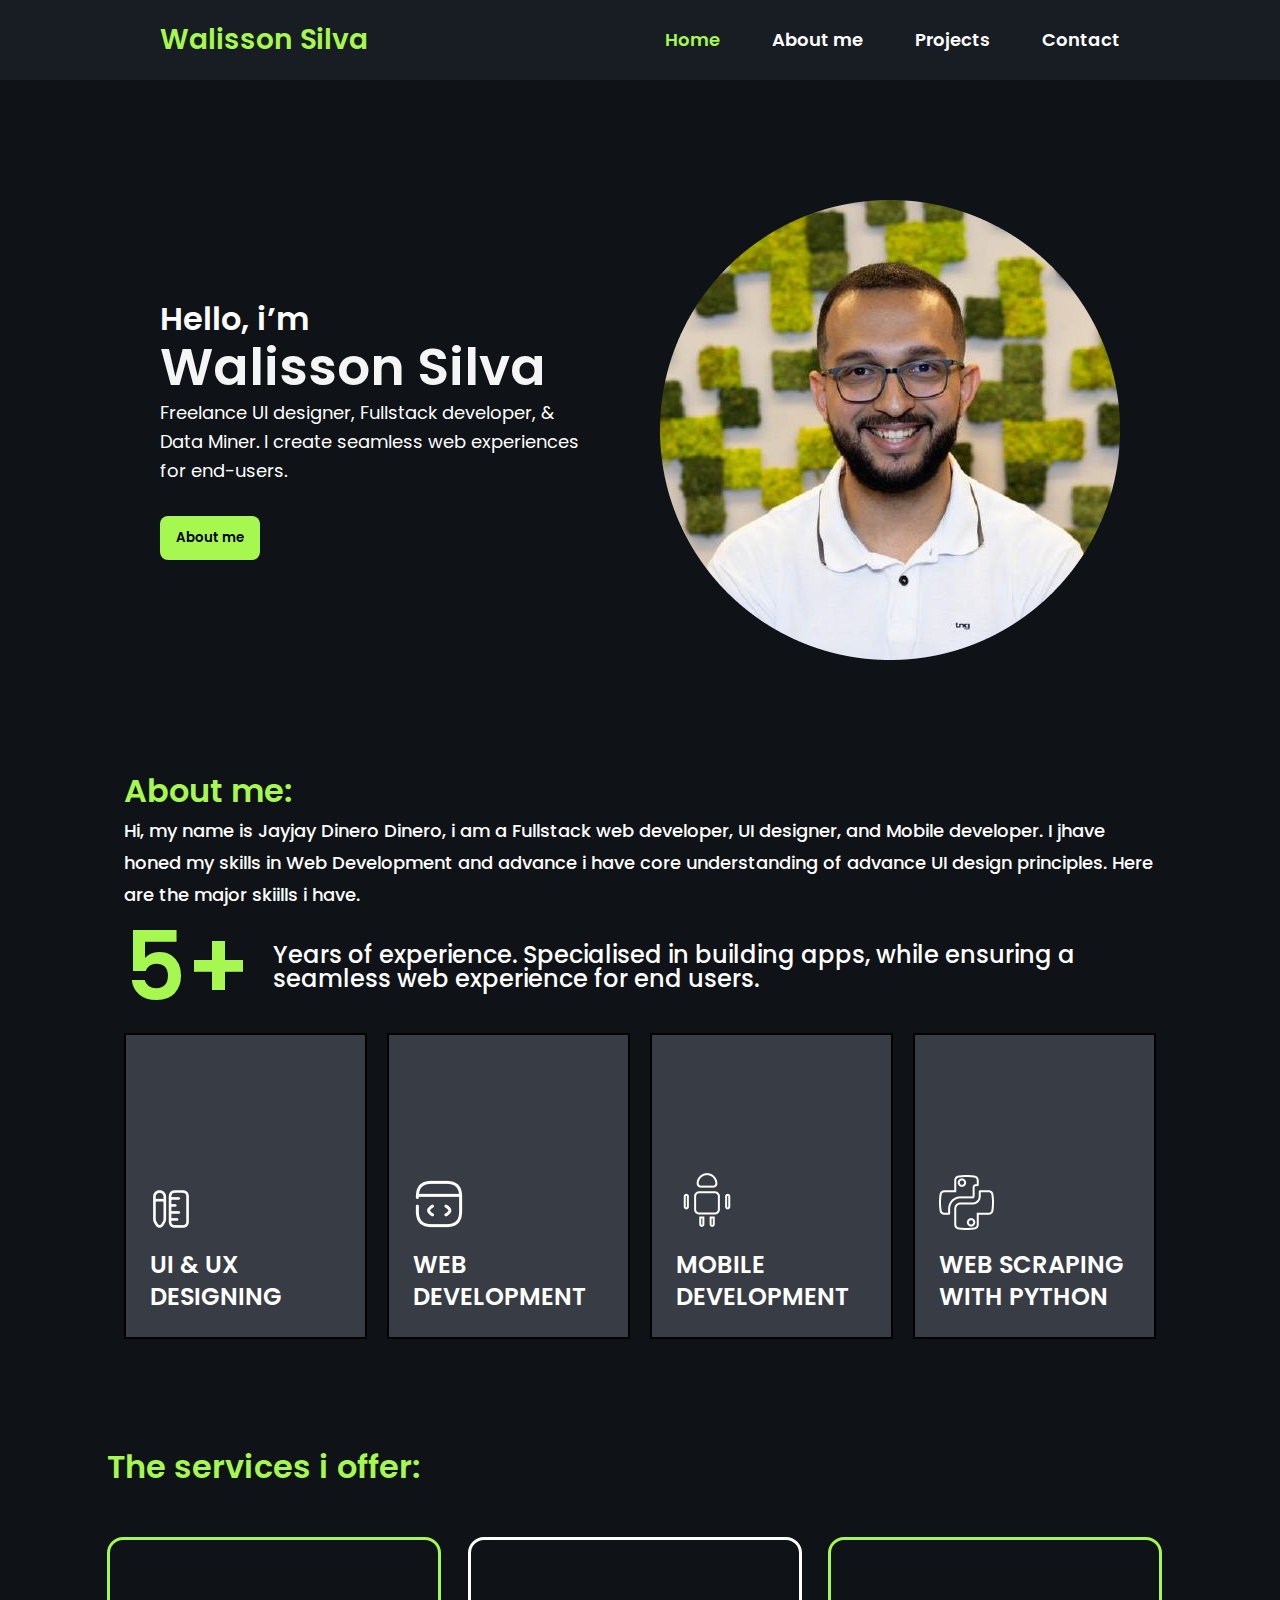
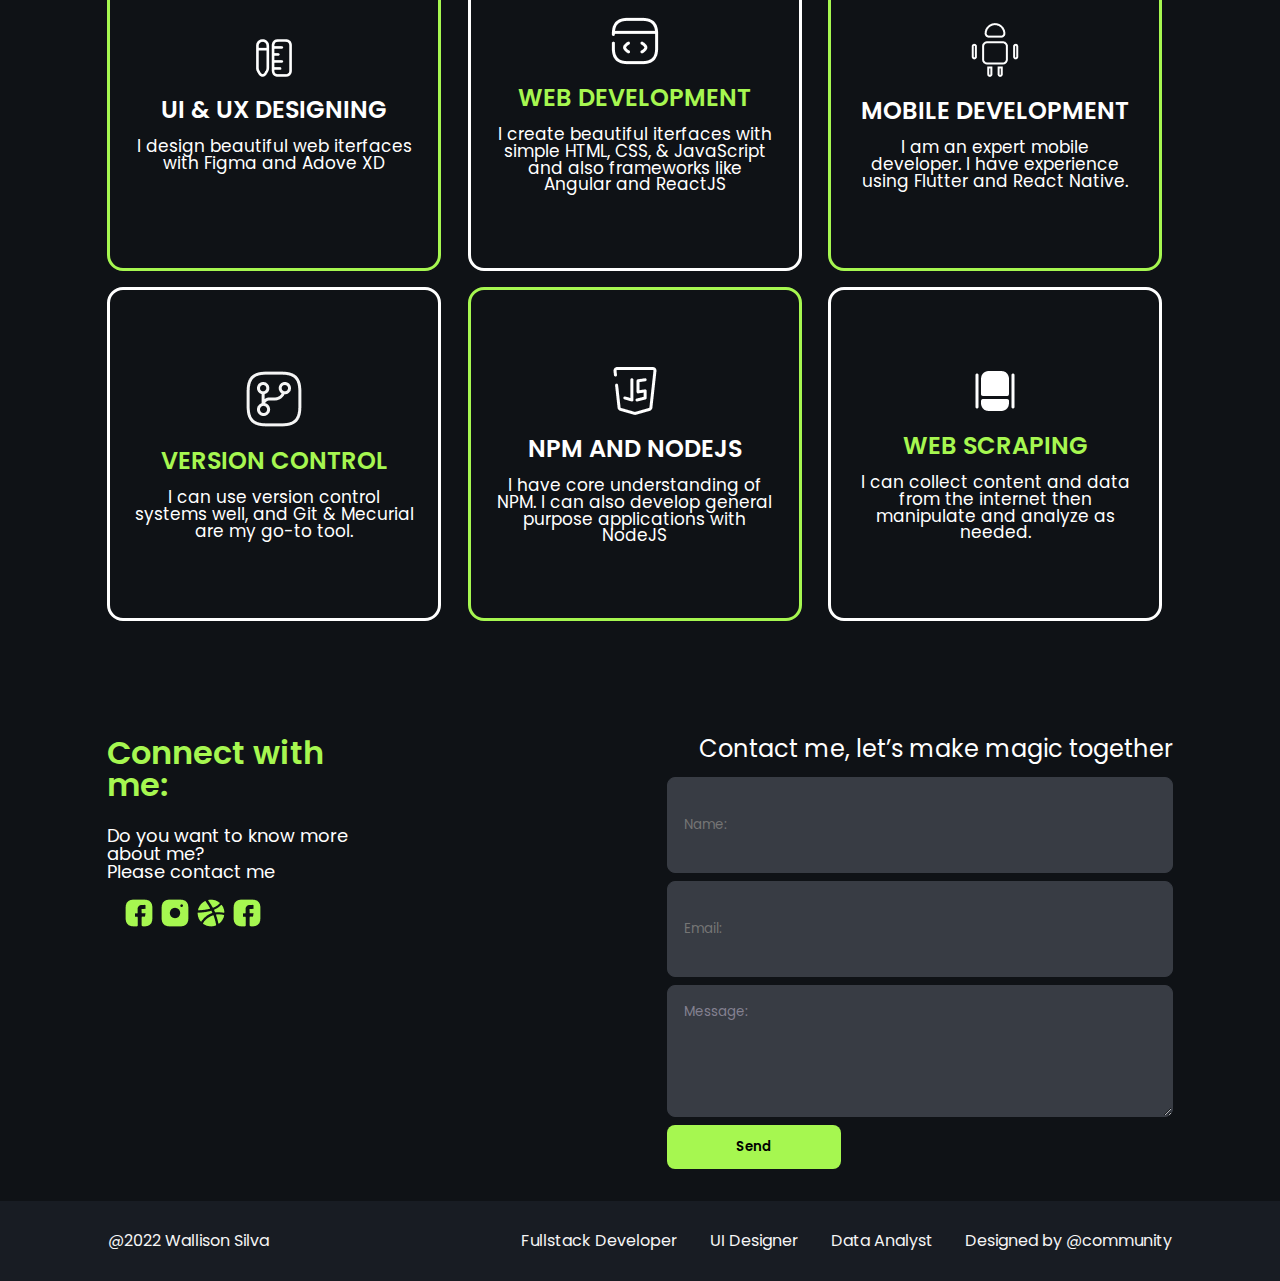
<file: html/projeto-final/index.html>
<!DOCTYPE html>
<html lang="en">
<head>
    <meta charset="UTF-8">
    <meta name="viewport" content="width=device-width, initial-scale=1.0">
    <title>Wallison Silva</title>
    <link rel="preconnect" href="https://fonts.googleapis.com">
    <link rel="preconnect" href="https://fonts.gstatic.com" crossorigin>
    <link href="https://fonts.googleapis.com/css2?family=Poppins:ital,wght@0,100;0,200;0,300;0,400;0,500;0,600;0,700;0,800;0,900;1,100;1,200;1,300;1,400;1,500;1,600;1,700;1,800;1,900&display=swap" rel="stylesheet">
    <link rel="stylesheet" href="assets/css/reset.css">
    <link rel="stylesheet" href="assets/css/styles.css">
</head>
<body>
    <header id="header">
        <section id="navbar">
            <nav class="navbar">
                <a href="/" class="navbar__brand">Walisson Silva</a>
                <ul class="navbar__list">
                    <li class="navbar__item navbar__item--active">
                        <a href="/">Home</a>
                    </li>
                    <li class="navbar__item">
                        <a href="#">About me</a>
                    </li>
                    <li class="navbar__item">
                        <a href="#">Projects</a>
                    </li>
                    <li class="navbar__item">
                        <a href="#">Contact</a>
                    </li>
                </ul>
            </nav>
        </section>

        <section class="greetings">
            <div class="greeting-left">
                <hgroup class="greeting-left__hgroup">
                    <h2 class="greeting-left__greet">Hello, i’m</h2>
                    <h1 class="greeting-left__name">Walisson Silva</h1>
                    <p class="greeting-left__description">Freelance UI designer, Fullstack developer, & Data Miner. I create seamless web experiences for end-users.</p>
                </hgroup>
                <button class="button button--primary">About me</button>
            </div>
            
            <figure class="greeting-right">
                <img src="assets/images/avatar.png" alt="Foto Wallison Silva">
            </figure>
        </section>
    </header>
    <main class="main">
        <section class="about-me">
            <div class="about-me__info">
                <h1 class="about-me__info-title">
                    About me:
                </h1>
                <p class="about-me__info-description">
                    Hi, my name is Jayjay Dinero Dinero, i am a Fullstack web developer, UI designer, and Mobile developer. I jhave honed my skills in Web Development and advance i have core understanding of advance UI design principles. 
    Here are the major skiills i have. 
                </p>
            </div>
            <div class="about-me__experience">
                <h1 class="about-me__experience-time">5+</h1>
                <p class="about-me__experience-description">
                    Years of experience. Specialised in building apps, while ensuring a seamless
web experience for end users.
                </p>
            </div>
            <section class="about-me__skills">
                <article class="card card__skills">
                    <main>
                        <figure>
                            <img src="assets/icons/ruler&pen.png" alt="Icone Regua/Caneta">
                        </figure>
                        <h2 class="card__skills-title">UI & UX <br/> DESIGNING</h2>
                    </main>
                </article>
                <article class="card card__skills">
                    <main>
                        <figure>
                            <img src="assets/icons/code.png" alt="Icone Codificação">
                        </figure>
                        <h2 class="card__skills-title">WEB <br/> DEVELOPMENT</h2>
                    </main>
                </article>
                <article class="card card__skills">
                    <main>
                        <figure>
                            <img src="assets/icons/android.png" alt="Icone desenvolvimento Android">
                        </figure>
                        <h2 class="card__skills-title">MOBILE <br/> DEVELOPMENT</h2>
                    </main>
                </article>
                <article class="card card__skills">
                    <main>
                        <figure>
                            <img src="assets/icons/python-svg.png" alt="Icone Web-Scrapping Python">
                        </figure>
                        <h2 class="card__skills-title">WEB SCRAPING <br/> WITH PYTHON</h2>
                    </main>
                </article>
            </section>
        </section>
        <section class="services"> 
            <h2 class="services__title">
                The services i offer:
            </h2>

            <div class="services__card-grid">
                <div class="services__card">
                    <figure>
                        <img src="assets/icons/ruler&pen.png" alt="Icone UI&UX Designing">
                    </figure>
                    <h2>UI & UX DESIGNING</h2>
                    <p>
                        I design beautiful web iterfaces with Figma and Adove XD
                    </p>
                </div>

                <div class="services__card">
                    <figure>
                        <img src="assets/icons/code.png" alt="Icone UI&UX Designing">
                    </figure>
                    <h2>WEB DEVELOPMENT</h2>
                    <p>
                        I create beautiful iterfaces with simple HTML, CSS, & JavaScript and also frameworks like Angular and ReactJS
                    </p>
                </div>

                <div class="services__card">
                    <figure>
                        <img src="assets/icons/android.png" alt="Icone UI&UX Designing">
                    </figure>
                    <h2>MOBILE DEVELOPMENT</h2>
                    <p>
                        I am an expert mobile developer. I have experience using Flutter and React Native.
                    </p>
                </div>

                <div class="services__card">
                    <figure>
                        <img src="assets/icons/git-repo.png" alt="Icone UI&UX Designing">
                    </figure>
                    <h2>VERSION CONTROL</h2>
                    <p>
                        I can use version control systems well, and Git & Mecurial are my go-to tool.
                    </p>
                </div>
            
                <div class="services__card">
                    <figure>
                        <img src="assets/icons/javascript.png" alt="Icone UI&UX Designing">
                    </figure>
                    <h2>NPM AND NODEJS</h2>
                    <p>
                        I have core understanding of NPM. I can also develop general purpose applications with NodeJS
                    </p>
                </div>

                <div class="services__card">
                    <figure>
                        <img src="assets/icons/slider.png" alt="Icone UI&UX Designing">
                    </figure>
                    <h2>WEB SCRAPING</h2>
                    <p>
                        I can collect content and data from the internet then manipulate and analyze as needed.
                    </p>
                </div>

            </div>

        </section>
        <section class="contact">
            <div class="contact__info">
                <h2 class="contact__info-title">
                    Connect with me:
                </h2>
                <p class="contact__description">
                    Do you want to know more about me? <br/>
                    Please contact me
                </p>
                <div class="contact__icon-list">
                    <img src="assets/icons/facebook.png" alt="Send message to my Facebook">
                    <img src="assets/icons/instagram.png" alt="Send direct to my Instagram">
                    <img src="assets/icons/dribbble.png" alt="See my dribbble">
                    <img src="assets/icons/facebook.png" alt="Mail a SMS">
                </div>
            </div>

            <div class="contact__form">
                <h2 class="contact__form-title">
                    Contact me, let’s make magic together
                </h2>
                <form action="/" class="form">
                    <input type="text" id="name" name="name" placeholder="Name:" class="form__item"/>
                    <input type="email" id="email" name="email" placeholder="Email:" class="form__item"/>
                    <textarea type="text" id="message" name="message" class="form__item form__item--large" rows=10>Message:</textarea>
                    <button class="button button--primary button--medium">Send</button>
                </form>
            </div>

        </section>
    </main>
    <footer class="footer">
        <div class="footer__container">
            <span class="footer__brand">
                @2022 Wallison Silva
            </span>
            <ul class="footer__list">
                <li>Fullstack Developer</li>
                <li>UI Designer</li>
                <li>Data Analyst</li>
                <li>Designed by @community</li>
            </ul>
        </div>
    </footer>
</body>
</html>
</file>
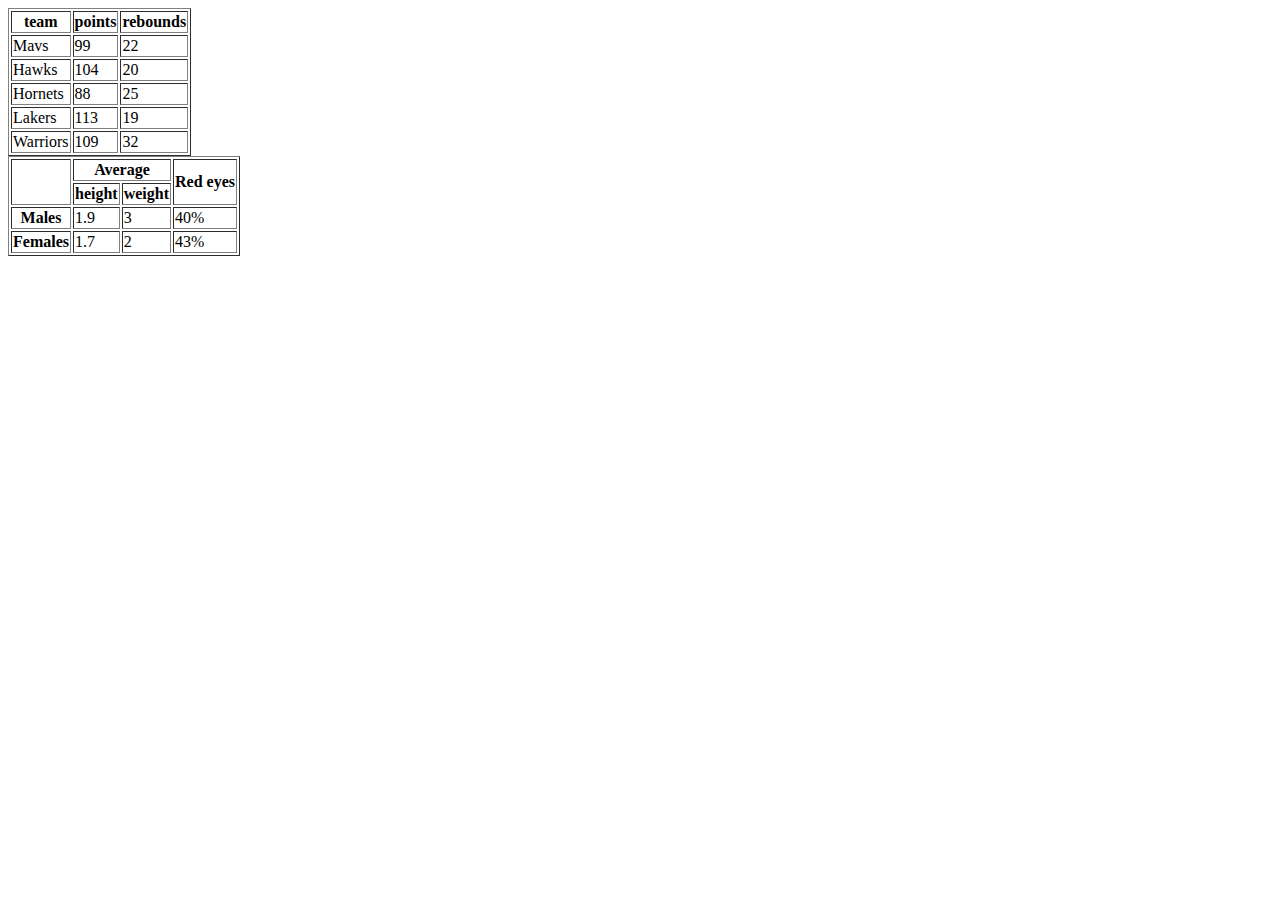
<file: html/atividades/tabelas.html>
<!DOCTYPE html>
<html lang="en">
<head>
    <meta charset="UTF-8">
    <meta name="viewport" content="width=device-width, initial-scale=1.0">
    <title>Tabelas</title>
</head>
<body>
    <main>
        <table id="points" border="1">
            <thead>
                <tr>
                    <th>team</th>
                    <th>points</th>
                    <th>rebounds</th>
                </tr>
            </thead>
            <tbody>
                <tr>
                    <td>Mavs</td>
                    <td>99</td>
                    <td>22</td>
                </tr>
                <tr>
                    <td>Hawks</td>
                    <td>104</td>
                    <td>20</td>
                </tr>
                <tr>
                    <td>Hornets</td>
                    <td>88</td>
                    <td>25</td>
                </tr>
                <tr>
                    <td>Lakers</td>
                    <td>113</td>
                    <td>19</td>
                </tr>
                <tr>
                    <td>Warriors</td>
                    <td>109</td>
                    <td>32</td>
                </tr>
            </tbody>
        </table>

        <table id="ICM" border="1">
            <thead>
                <tr>
                    <th rowspan="2"></th>
                    <th colspan="2">Average</th>
                    <th rowspan="2">Red eyes</th>
                </tr>
                <tr>
                    <th>height</th>
                    <th>weight</th>
                </tr>
            </thead>

            <tbody>
                <tr>
                    <th>Males</th>
                    <td>1.9</td>
                    <td>3</td>
                    <td>40%</td>
                </tr>
                <tr>
                    <th>Females</th>
                    <td>1.7</td>
                    <td>2</td>
                    <td>43%</td>
                </tr>
            </tbody>
        </table>
    </main>
</body>
</html>
</file>
<file: html/projeto-final/assets/css/styles.css>
body, button, input, option {
  font-family: "Poppins", sans-serif;
}

a {
  text-decoration: none;
}

body {
  background-color: #0F1216;
  color: #FFFFFF;
}

.navbar {
  display: flex;
  justify-content: space-between;
  height: 80px;
  margin: 0 auto;
  align-items: center;
  background-color: #181C23;
  padding: 0 10rem;
}
.navbar__brand {
  color: #A6F750;
  font-size: 1.75rem;
  font-weight: 600;
}
.navbar__list {
  display: flex;
  gap: 3.25rem;
}
.navbar__item a {
  font-weight: 600;
  font-size: 1.125rem;
  color: #FFFFFF;
}
.navbar__item--active a {
  color: #A6F750;
}

.main {
  display: flex;
  flex-direction: column;
  align-items: center;
  margin: 0 auto;
}

.greetings {
  display: flex;
  align-items: center;
  padding: 0 10rem;
  margin-top: 7.5rem;
}
.greetings .greeting-left {
  flex-grow: 1;
}
.greetings .greeting-left__hgroup {
  max-width: 435px;
  margin-bottom: 30px;
}
.greetings .greeting-left__greet {
  font-size: 2rem;
  font-weight: 600;
  margin-bottom: 6px;
}
.greetings .greeting-left__name {
  font-size: 3.25rem;
  font-weight: 600;
  color: #F5F5F5;
  margin-bottom: 6px;
}
.greetings .greeting-left__description {
  font-size: 1.125rem;
  line-height: 1.6;
}
.greetings .greeting-right {
  justify-content: flex-end;
}

.about-me {
  max-width: 1032px;
  margin-top: 7rem;
}
.about-me__info-title {
  color: #A6F750;
  font-size: 2rem;
  font-weight: 600;
  margin-bottom: 8px;
}
.about-me__info-description {
  font-size: 1.125rem;
  font-weight: 500;
  line-height: 32px;
  margin-bottom: 8px;
}
.about-me__experience {
  margin-top: 8px;
  display: flex;
  align-items: center;
  gap: 22px;
}
.about-me__experience-time {
  font-size: 6rem;
  color: #A6F750;
  font-weight: 600;
}
.about-me__experience-description {
  font-size: 1.5rem;
  font-weight: 500;
}
.about-me__skills {
  display: flex;
  gap: 20px;
  margin-top: 18px;
}

.services {
  margin-top: 7rem;
  max-width: 1066px;
  width: 100%;
  margin-bottom: 84px;
}
.services__title {
  font-size: 2rem;
  color: #A6F750;
  font-weight: 600;
  margin-bottom: 54px;
}
.services__card-grid {
  display: grid;
  grid-template-columns: repeat(3, 1fr);
  gap: 16px;
}
.services__card {
  width: 280px;
  height: 280px;
  border: 3px solid #FFFFFF;
  border-radius: 16px;
  display: flex;
  flex-direction: column;
  justify-content: center;
  align-items: center;
  gap: 16px;
  text-align: center;
  padding: 24px;
}
.services__card > h2 {
  font-weight: 600;
  font-size: 1.5rem;
}
.services__card > p {
  font-size: 1.06rem;
  font-weight: 400;
}
.services__card:nth-child(odd) {
  width: 280px;
  height: 280px;
  border: 3px solid #A6F750;
  border-radius: 16px;
  display: flex;
  flex-direction: column;
  justify-content: center;
  align-items: center;
  gap: 16px;
  text-align: center;
  padding: 24px;
}
.services__card:nth-child(odd) > h2 {
  font-weight: 600;
  font-size: 1.5rem;
}
.services__card:nth-child(odd) > p {
  font-size: 1.06rem;
  font-weight: 400;
}
.services__card:nth-child(even) {
  width: 280px;
  height: 280px;
  border: 3px solid #FFFFFF;
  border-radius: 16px;
  display: flex;
  flex-direction: column;
  justify-content: center;
  align-items: center;
  gap: 16px;
  text-align: center;
  padding: 24px;
}
.services__card:nth-child(even) > h2 {
  font-weight: 600;
  font-size: 1.5rem;
  color: #A6F750;
}
.services__card:nth-child(even) > p {
  font-size: 1.06rem;
  font-weight: 400;
}

.contact {
  display: flex;
  justify-content: space-between;
  padding: 32px;
  width: 100%;
  max-width: 1066px;
}
.contact__info-title {
  font-size: 2rem;
  font-weight: 600;
  color: #A6F750;
  margin-bottom: 26px;
}
.contact__description {
  font-size: 1.125rem;
  margin-bottom: 16px;
}
.contact__icon-list {
  padding-left: 16px;
}
.contact__form {
  display: flex;
  flex-direction: column;
  align-items: flex-end;
  width: 100%;
}
.contact__form-title {
  font-size: 1.5rem;
  margin-bottom: 16px;
}

.footer {
  background-color: #181C23;
  height: 80px;
  display: flex;
  justify-content: center;
  color: #F5F5F5;
}
.footer__container {
  max-width: 1064px;
  width: 100%;
  display: flex;
  align-items: center;
  justify-content: space-between;
}
.footer__list {
  display: flex;
  gap: 32px;
}

.button {
  padding: 0.75rem 1rem;
  border-radius: 8px;
  border: 0px;
}
.button--primary {
  background-color: #A6F750;
  font-weight: 600;
}
.button--medium {
  width: 174px;
}

.card__skills {
  width: 256px;
  height: 254px;
  border: 2px solid #000000;
  background-color: #383C44;
  display: flex;
  flex-direction: row;
  align-items: flex-end;
  padding: 1.5rem;
}
.card__skills-title {
  font-size: 1.5rem;
  font-weight: 600;
  line-height: 32px;
  margin-top: 16px;
}

.form {
  display: flex;
  flex-direction: column;
  gap: 8px;
}
.form__item {
  height: 62px;
  width: 472px;
  background-color: #383C44;
  border: 1px solid #383C44;
  border-radius: 8px;
  padding: 16px;
}
.form__item--large {
  height: 98px;
}
.form textarea {
  font-family: "Poppins", sans-serif;
  padding: 16px;
  color: #848191;
}
.form textarea:focus, .form input:focus {
  outline: none;
  background-color: rgba(132, 129, 145, 0.5);
}/*# sourceMappingURL=styles.css.map */
</file>
